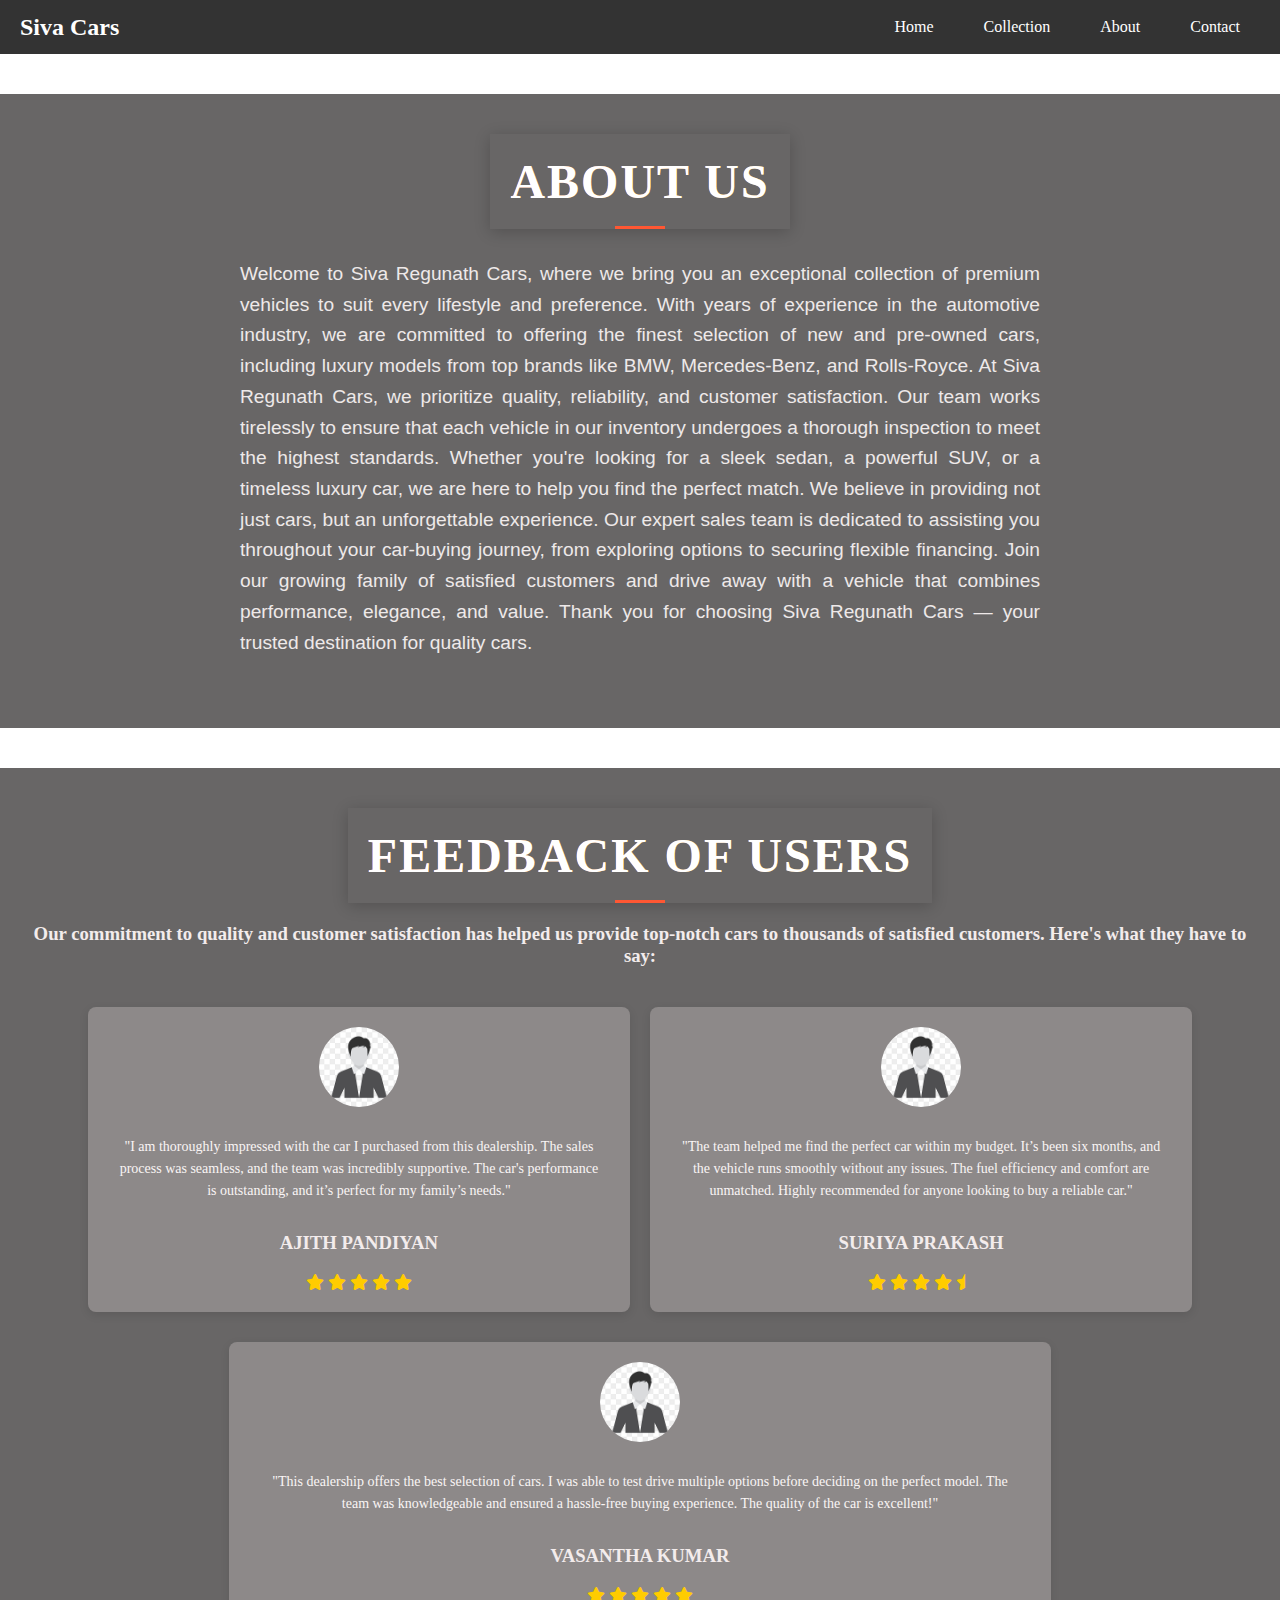
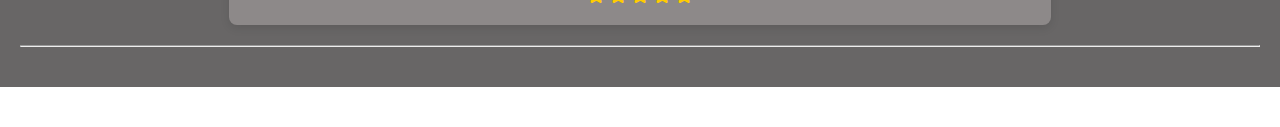
<file: about.html>
<!DOCTYPE html>
<html>
<head>
<meta name="viewport" content="width=device-width,initial-scale=1.0">
<title>Siva</title>
<Link rel="stylesheet"href="style.css"/>
<link rel="stylesheet" href="https://cdnjs.cloudflare.com/ajax/libs/font-awesome/6.1.1/css/all.min.css"/>
</head>
<body>

    <style>
        /* Navbar Styles */
        .navbar {
            display: flex;
            justify-content: space-between;
            align-items: center;
            padding: 10px 20px;
            background-color: #333;
            color: white;
        }
        .navbar a {
            color: white;
            text-decoration: none;
            padding: 8px 15px;
            margin: 0 5px;
            border-radius: 5px;
            transition: background-color 0.3s;
        }
        .navbar a:hover {
            background-color: #555;
        }
        .navbar .logo {
            font-size: 24px;
            font-weight: bold;
        }
        .navbar-links {
            display: flex;
            gap: 10px;
        }
        /* Responsive for small screens */
        @media (max-width: 768px) {
            .navbar-links {
                flex-direction: column;
                align-items: center;
            }
        }
      </style>

    
  
    <!-- Navbar -->
<div class="navbar">
    <div class="logo">Siva Cars</div>
    <div class="navbar-links">
        <a href="home.html">Home</a>
        <a href="collection.html">Collection</a>
        <a href="about.html">About</a>
        <a href="contact.html">Contact</a>
    </div>
</div>
    


   <section class="about-us">
    <h1 class="about-us-header">About Us</h1>
    
    <p class="about-us-text">
        Welcome to Siva Regunath Cars, where we bring you an exceptional collection of premium vehicles to suit every lifestyle and preference. With years of experience in the automotive industry, we are committed to offering the finest selection of new and pre-owned cars, including luxury models from top brands like BMW, Mercedes-Benz, and Rolls-Royce.
        
        At Siva Regunath Cars, we prioritize quality, reliability, and customer satisfaction. Our team works tirelessly to ensure that each vehicle in our inventory undergoes a thorough inspection to meet the highest standards. Whether you're looking for a sleek sedan, a powerful SUV, or a timeless luxury car, we are here to help you find the perfect match.
        
        We believe in providing not just cars, but an unforgettable experience. Our expert sales team is dedicated to assisting you throughout your car-buying journey, from exploring options to securing flexible financing.
        
        Join our growing family of satisfied customers and drive away with a vehicle that combines performance, elegance, and value.
        
        Thank you for choosing Siva Regunath Cars — your trusted destination for quality cars.
    </p>
</section>


<section class="feedback">
    <h1 class="feedback-header">FEEDBACK OF USERS</h1>
    <br>
    <h3>Our commitment to quality and customer satisfaction has helped us provide top-notch cars to thousands of satisfied customers. Here's what they have to say:</h3>
    <div class="row">
        <!-- Feedback 1 -->
        <div class="feedback-col">
            <img src="images/men.jpg" alt="Kanwal Singh">
            <div>
                <p>"I am thoroughly impressed with the car I purchased from this dealership. The sales process was seamless, and the team was incredibly supportive. The car's performance is outstanding, and it’s perfect for my family’s needs."</p>
                <h3>AJITH PANDIYAN</h3>
                <div class="stars">
                    <i class="fa-solid fa-star"></i>
                    <i class="fa-solid fa-star"></i>
                    <i class="fa-solid fa-star"></i>
                    <i class="fa-solid fa-star"></i>
                    <i class="fa-solid fa-star"></i>
                </div>
            </div>
        </div>

        <!-- Feedback 2 -->
        <div class="feedback-col">
            <img src="images/men.jpg" alt="Rahibai Soma Popere">
            <div>
                <p>"The team helped me find the perfect car within my budget. It’s been six months, and the vehicle runs smoothly without any issues. The fuel efficiency and comfort are unmatched. Highly recommended for anyone looking to buy a reliable car."</p>
                <h3>SURIYA PRAKASH</h3>
                <div class="stars">
                    <i class="fa-solid fa-star"></i>
                    <i class="fa-solid fa-star"></i>
                    <i class="fa-solid fa-star"></i>
                    <i class="fa-solid fa-star"></i>
                    <i class="fa-solid fa-star-half"></i>
                </div>
            </div>
        </div>
    </div>

    <!-- Feedback 3 (Centered) -->
    <div class="row">
        <div class="feedback-col center">
            <img src="images/men.jpg" alt="Humkumchand Patidar">
            <div>
                <p>"This dealership offers the best selection of cars. I was able to test drive multiple options before deciding on the perfect model. The team was knowledgeable and ensured a hassle-free buying experience. The quality of the car is excellent!"</p>
                <h3>VASANTHA KUMAR</h3>
                <div class="stars">
                    <i class="fa-solid fa-star"></i>
                    <i class="fa-solid fa-star"></i>
                    <i class="fa-solid fa-star"></i>
                    <i class="fa-solid fa-star"></i>
                    <i class="fa-solid fa-star"></i>
                </div>
            </div>
        </div>
    </div>
    <hr>
</section>
</file>
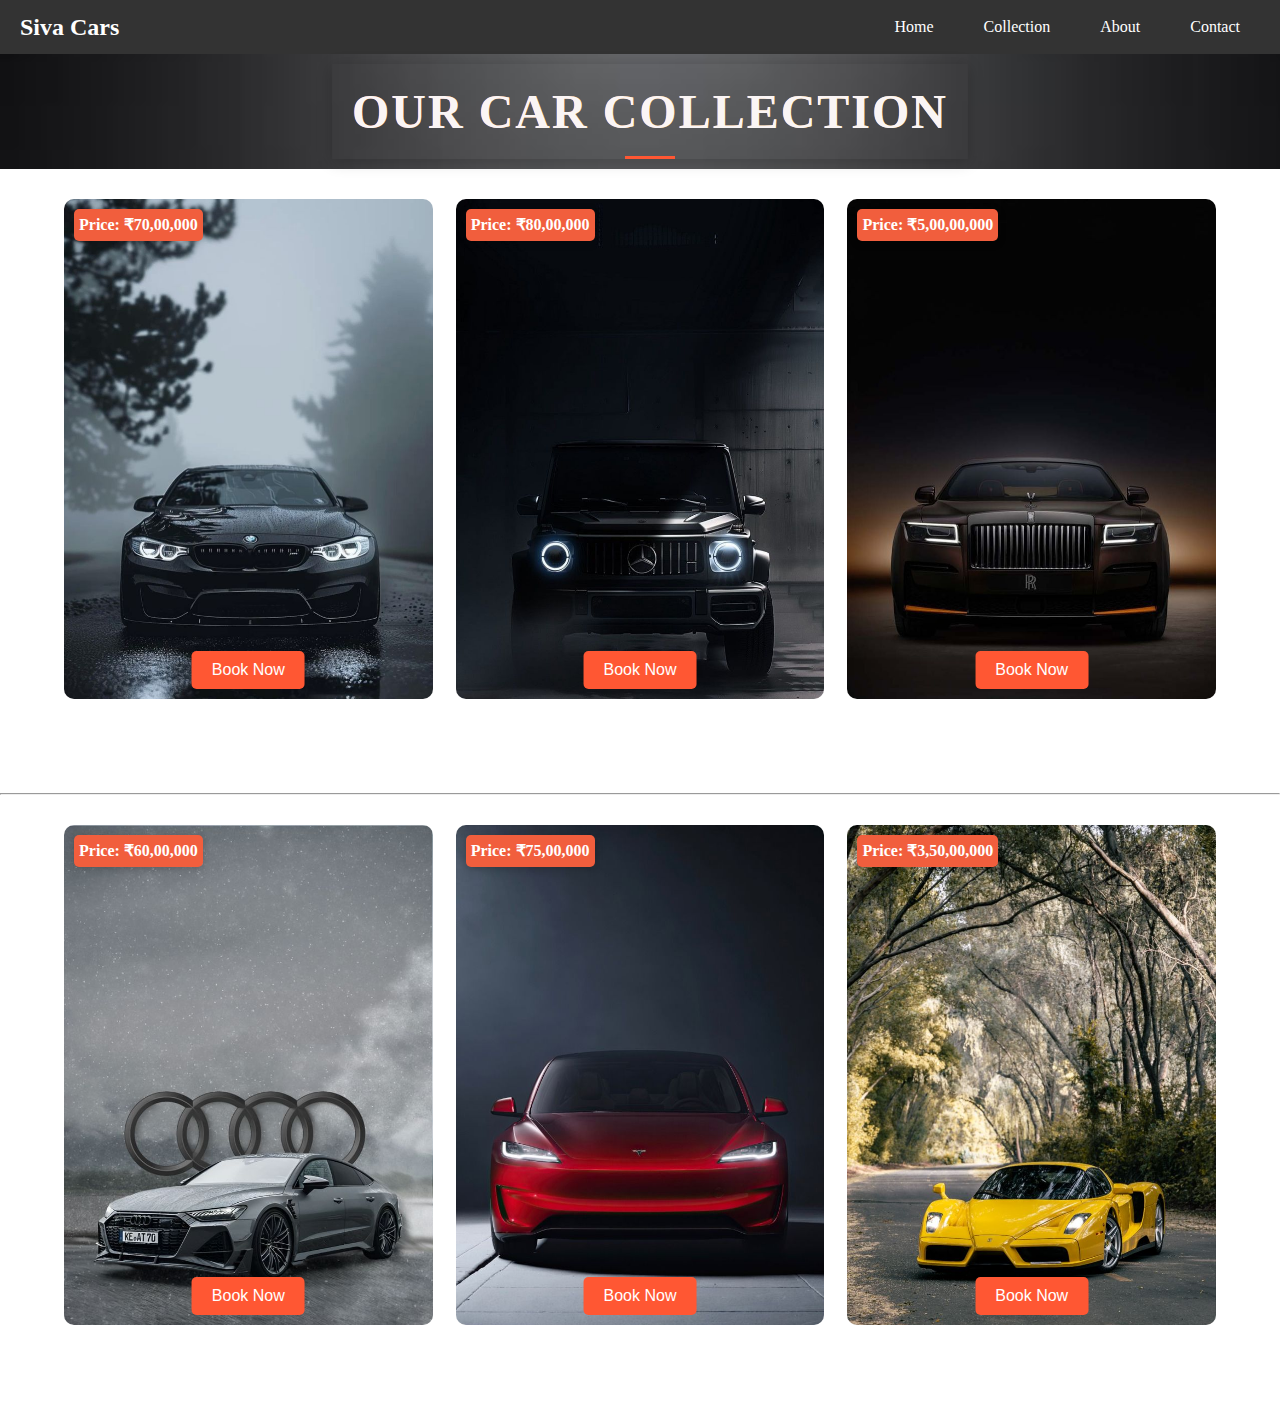
<file: collection.html>
<!DOCTYPE html>
<html>
<head>
<meta name="viewport" content="width=device-width,initial-scale=1.0">
<title>Siva</title>
<Link rel="stylesheet"href="style.css"/>
<link rel="stylesheet" href="https://cdnjs.cloudflare.com/ajax/libs/font-awesome/6.1.1/css/all.min.css"/>
</head>
<body>

  <style>
    /* Navbar Styles */
    .navbar {
        display: flex;
        justify-content: space-between;
        align-items: center;
        padding: 10px 20px;
        background-color: #333;
        color: white;
    }
    .navbar a {
        color: white;
        text-decoration: none;
        padding: 8px 15px;
        margin: 0 5px;
        border-radius: 5px;
        transition: background-color 0.3s;
    }
    .navbar a:hover {
        background-color: #555;
    }
    .navbar .logo {
        font-size: 24px;
        font-weight: bold;
    }
    .navbar-links {
        display: flex;
        gap: 10px;
    }
    /* Responsive for small screens */
    @media (max-width: 768px) {
        .navbar-links {
            flex-direction: column;
            align-items: center;
        }
    }
  </style>



<!-- Navbar -->
<div class="navbar">
<div class="logo">Siva Cars</div>
<div class="navbar-links">
    <a href="home.html">Home</a>
    <a href="collection.html">Collection</a>
    <a href="about.html">About</a>
    <a href="contact.html">Contact</a>
</div>
</div>

  


  <section class="collection">
    <h1 class="collection-header">OUR CAR COLLECTION</h1>
    <!-- Your existing collection content goes here -->
  </section>
  
    
  <div class="row">
    <div class="collection-col">
      <img src="images/1.jpg" alt="BMW">
      <p class="price-tag"><b>Price: ₹70,00,000</b></p>
      <!-- Link to booking.html page -->
      <a href="booking.html">
        <button class="booking-btn">Book Now</button>
      </a>
      <div class="layer">
        <h3><b>BMW</b> <br> 
          Experience the ultimate driving pleasure with our sleek and high-performance BMW models. From dynamic sedans to powerful SUVs, BMW delivers precision engineering and luxury in every drive.
        </h3>
      </div>
    </div>
  
    <div class="collection-col">
      <img src="images/2.jpg" alt="Mercedes-Benz">
      <p class="price-tag"><b>Price: ₹80,00,000</b></p>
      <!-- Link to booking.html page -->
      <a href="booking.html">
        <button class="booking-btn">Book Now</button>
      </a>
      <div class="layer">
        <h3><b>Benz</b><br>
          Luxury, innovation, and style come together in our Mercedes-Benz collection. Whether you're seeking elegance in a sedan or power in an SUV, each Benz vehicle promises unmatched comfort and cutting-edge technology.
        </h3>
      </div>
    </div>
  
    <div class="collection-col">
      <img src="images/4.jpg" alt="Rolls-Royce">
      <p class="price-tag"><b>Price: ₹5,00,00,000</b></p>
      <!-- Link to booking.html page -->
      <a href="booking.html">
        <button class="booking-btn">Book Now</button>
      </a>
      <div class="layer">
        <h3><b>Rolls-Royce</b> <br>
          Indulge in unparalleled opulence with our Rolls-Royce collection. These exquisite vehicles offer superior craftsmanship, luxury, and performance, creating an experience like no other on the road.
        </h3>
      </div>
    </div>
  </div>
  
  <hr>
  
  <!-- Second Row -->
  <div class="row">
    <div class="collection-col">
      <img src="images/5.jpg" alt="Audi">
      <p class="price-tag"><b>Price: ₹60,00,000</b></p>
      <!-- Link to booking.html page -->
      <a href="booking.html">
        <button class="booking-btn">Book Now</button>
      </a>
      <div class="layer">
        <h3><b>Audi</b> <br>
          Redefine sophistication and performance with our Audi range. From sporty coupes to luxurious sedans, Audi combines cutting-edge technology with exceptional design.
        </h3>
      </div>
    </div>
  
    <div class="collection-col">
      <img src="images/7.jpg" alt="Tesla">
      <p class="price-tag"><b>Price: ₹75,00,000</b></p>
      <!-- Link to booking.html page -->
      <a href="booking.html">
        <button class="booking-btn">Book Now</button>
      </a>
      <div class="layer">
        <h3><b>Tesla</b> <br>
          Embrace the future of driving with our Tesla collection. Featuring fully electric vehicles with autonomous capabilities, Tesla delivers innovation, sustainability, and thrilling performance.
        </h3>
      </div>
    </div>
  
    <div class="collection-col">
      <img src="images/9.jpg" alt="Ferrari">
      <p class="price-tag"><b>Price: ₹3,50,00,000</b></p>
      <!-- Link to booking.html page -->
      <a href="booking.html">
        <button class="booking-btn">Book Now</button>
      </a>
      <div class="layer">
        <h3><b>Ferrari</b> <br>
          Discover the essence of speed and style with our Ferrari lineup. Designed for the true enthusiast, Ferrari cars offer exhilarating performance and iconic Italian craftsmanship.
        </h3>
      </div>
    </div>
  </div>
</file>
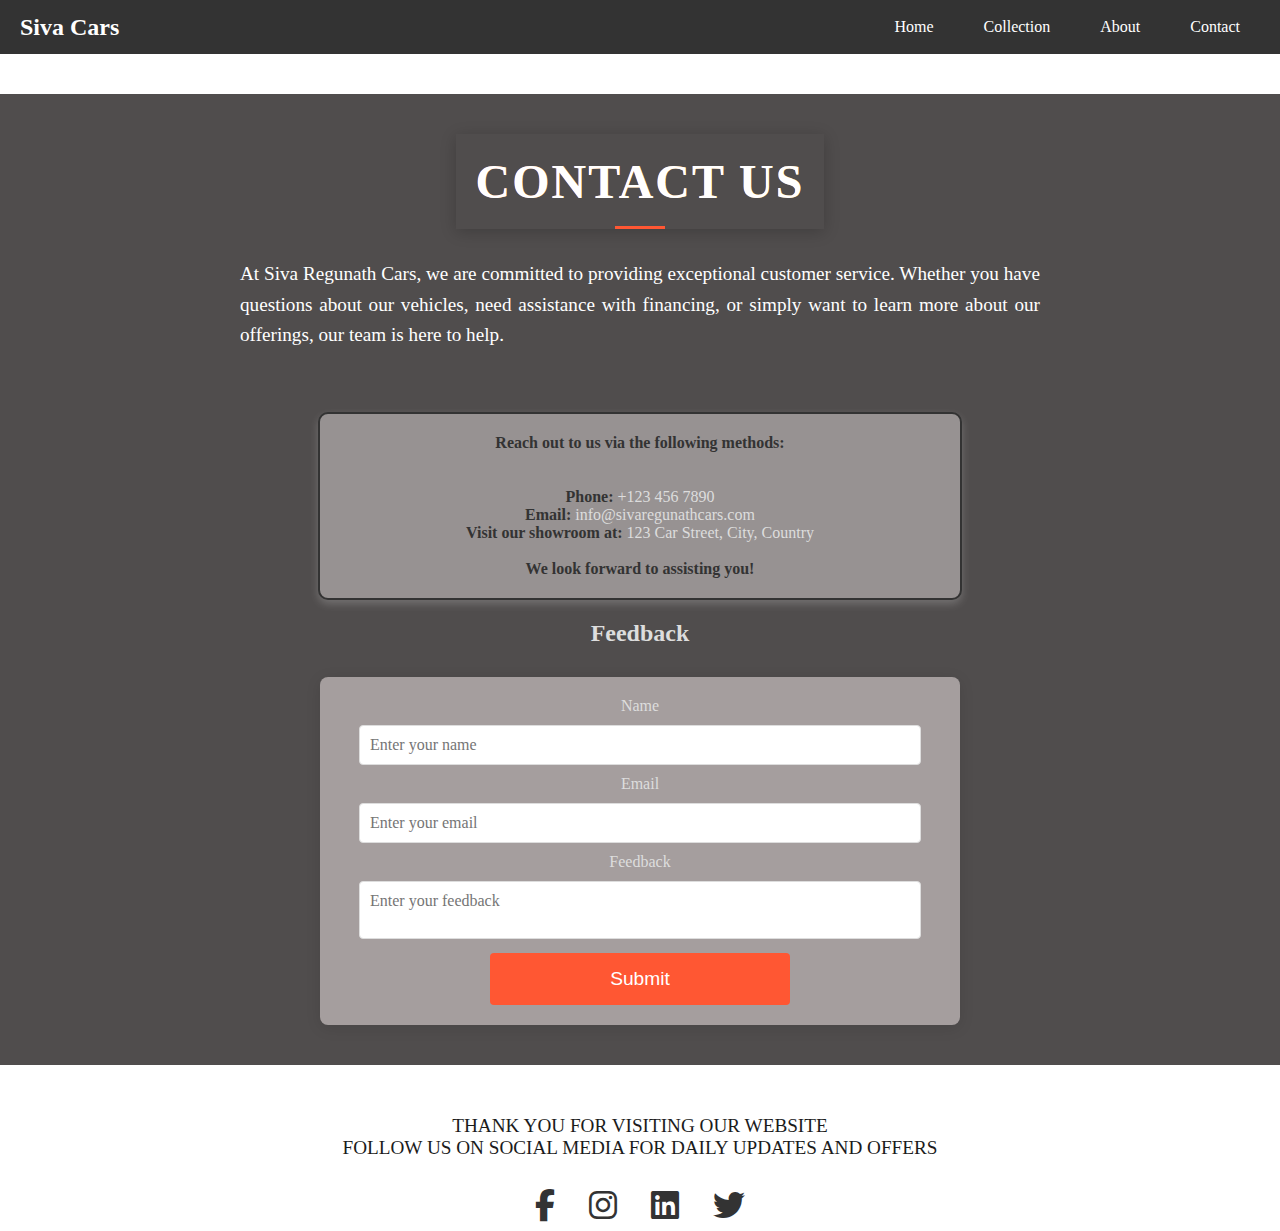
<file: contact.html>
<!DOCTYPE html>
<html>
<head>
<meta name="viewport" content="width=device-width,initial-scale=1.0">
<title>Siva</title>
<Link rel="stylesheet"href="style.css"/>
<link rel="stylesheet" href="https://cdnjs.cloudflare.com/ajax/libs/font-awesome/6.1.1/css/all.min.css"/>
</head>
<body>

  <style>
    /* Navbar Styles */
    .navbar {
        display: flex;
        justify-content: space-between;
        align-items: center;
        padding: 10px 20px;
        background-color: #333;
        color: white;
    }
    .navbar a {
        color: white;
        text-decoration: none;
        padding: 8px 15px;
        margin: 0 5px;
        border-radius: 5px;
        transition: background-color 0.3s;
    }
    .navbar a:hover {
        background-color: #555;
    }
    .navbar .logo {
        font-size: 24px;
        font-weight: bold;
    }
    .navbar-links {
        display: flex;
        gap: 10px;
    }
    /* Responsive for small screens */
    @media (max-width: 768px) {
        .navbar-links {
            flex-direction: column;
            align-items: center;
        }
    }
  </style>



<!-- Navbar -->
<div class="navbar">
<div class="logo">Siva Cars</div>
<div class="navbar-links">
    <a href="home.html">Home</a>
    <a href="collection.html">Collection</a>
    <a href="about.html">About</a>
    <a href="contact.html">Contact</a>
</div>
</div>


    <div class="contact-us">
      <h1 class="contact-us-header">Contact Us</h1>
      <p class="contact-us-text" style="color: white;">
        At Siva Regunath Cars, we are committed to providing exceptional customer service. Whether you have questions about our vehicles, need assistance with financing, or simply want to learn more about our offerings, our team is here to help.
        <br><br>
        <!DOCTYPE html>
<html>
<head>
<meta name="viewport" content="width=device-width, initial-scale=1.0">
<title>Contact Us</title>
<style>
  /* Box Styling */
  .contact-box {
      border: 2px solid #333; /* Border around the box */
      border-radius: 10px; /* Rounded corners */
      padding: 20px; /* Inner spacing */
      background-color: #979292; /* Light background color */
      box-shadow: 0 4px 8px rgba(255, 253, 253, 0.2); /* Subtle shadow for depth */
      max-width: 600px; /* Maximum width for the box */
      margin: 20px auto; /* Center the box on the page */
      text-align: center; /* Center-align the text */
      font-family: 'Times New Roman', Times, serif; /* Font styling */
  }
  .contact-box b {
      color: #333; /* Make bold text darker */
  }
</style>
</head>
<body>

<!-- Contact Box Section -->
<div class="contact-box">
    <center><b>Reach out to us via the following methods:</b></center>
    <br><br>
    <b>Phone:</b> +123 456 7890
    <br>
    <b>Email:</b> info@sivaregunathcars.com
    <br>
    <b>Visit our showroom at:</b> 123 Car Street, City, Country
    <br><br>
    <b>We look forward to assisting you!</b>
</div>

</body>
</html>



      <!-- Feedback Form -->
      <h2> Feedback</h2>
  <form class="feedback-form">
    

    <label for="name">Name</label>
    <input type="text" id="name" name="name" placeholder="Enter your name" required>
    
    <label for="email">Email</label>
    <input type="email" id="email" name="email" placeholder="Enter your email" required>
    
    <label for="feedback">Feedback</label>
    <textarea id="feedback" name="feedback" placeholder="Enter your feedback" required></textarea>
    
    <button type="submit" class="submit-btn">Submit</button>
  </form>
</div>
      
      <!-- Thank You Message & Social Media Icons -->
      <p class="thank-you-message">THANK YOU FOR VISITING OUR WEBSITE<br>FOLLOW US ON SOCIAL MEDIA FOR DAILY UPDATES AND OFFERS</p>
      
      <div class="social-media-icons">
        <i class="fa-brands fa-facebook-f"></i>
        <i class="fa-brands fa-instagram"></i>
        <i class="fa-brands fa-linkedin"></i>
        <i class="fa-brands fa-twitter"></i>
      </div>
    </div>
</file>
<file: style.css>
*{
  padding:0;
  margin:0;
  }
  .header{
  min-height:100vh;
  width:100%;
  background-image:linear-gradient(rgba(4,9,30,0.7),rgba(4,9,30,0.7)),url(images/1080P\ Car\ Wallpaper\ HD\ Free\ Download.jpg);
  background-size:cover;
  
  position:relative;
  }
  nav{
  display:flex;
  padding:2% 6%;
  justify-content:space-between;
  align-items:center;
  }
  nav img{
  width:150px;
  
  }

  .nav-links{
      text-align:right;
      top: 1;
      flex:1;
  
  
  }
  .nav-links ul li{
  list-style:none;
  padding:8px 12px;
  display:inline-block;
  position:relative;
}
.nav-links ul li a{
text-decoration:none;
color:white;
font-size:20px;
}
.nav-links ul li::after{
content:'';
width:0%;
height:2px;

background:red;
display:block;
margin:auto;
transition:0.5s;
margin:auto;



}
.nav-links ul li:hover::after{
width:100%;
}
.text-box{
  width:100%;
  color:white;
  position:absolute;
  left:50%;
  top:50%;
  
  transform:translate(-50%,-50%);
  text-align:center;
  
  }
  .text-box h1{
  font-size:62px;
  }
  .text-box p{
  font-size:15px;
  color:white;
  margin:10px 0 40px ;
  
  }
  .her0-btn{
  border:solid 1px white;
  color:white;
  background-color:transparent;
text-decoration:none;
padding:10px 10px;
text-align:center;
cursor:pointer;
position:relative;
}
.her0-btn:hover{
background-color:red;
border:1px solid red;
transition:1s;

}
nav .fa{
display:none;
}
@media(max-width:700px){
.text-box h1{
font-size:20px;
}
.nav-links ul li{
display:block;
}
.nav-links{
position:absolute;
background:grey;
height:100vh;
width:200px;
top:0;
right:0;
text-align:left;
z-index:2;
transition:1s;

}
nav .fa{
  display:block;
  color:white;
  font-size:22px;
  cursor:pointer;
  margin:10px;
  }
  .nav-links ul{
  padding:30px;
  }
  
    }
   
   
   
    .course{
   width:80%;
   text-align:center;
   margin:auto;
   padding-top:100px;
  }
  h1{
 font-size:36px;
  font-weight:600;
  }
  p{
color:grad;
  font-size:14px;
  font-weight:300;
  line-height:22px;
   padding:10px;
  }
  .row{
 margin:5%;
 display:flex;
 justify-content:space-between;
 
  }
  .course-col{
  flex-basis:31%;
 background:tomato;
 border-radius:10px;
 margin-bottom:5%;
 padding:20px 12px;
   box-sizing:border-box;
 transition:0.5s;

  }
 h3{
text-align:center;
font-weight:600;
margin:10px 0;
 }
.course-col:hover{
box-shadow: 0 0 20px 0px rgba(0,0,0,0.2);
}
  @media(max-width:700px){
 .row{
 flex-direction:column;
 }
  }
.collection{

text-align:center;
width:100%;
margin:auto;
padding-top:50px;
padding: 10px;
background-image: url(./images/bc2.jpg);
background-size:cover;
background-position:center;
position:relative;
    
}
.collection h1,p {
  color: #faf5f5;
}
 .collection-col{
flex-basis:32%;
border-radius:10px;
margin-bottom:30px;
height: 500px;
position:relative;
overflow:hidden;
 }
 .collection-col h3{
  font-size: medium;
  text-align: center;
 }
 
   .collection-col img{
    width:100%;
display:block;
   }
   .layer{
  background:transparent;
  height:100%;
  width:100%;
  position:absolute;
  top:0;
  left:0;
  transition:0.5s;
   }
   .layer:hover{
   background:rgba(240, 235, 235, 0.7);
 
   }
      .layer h3{
 width:100%;
 font-weight:500;
 color:#0c0c0c;
 font-size:26px;
 bottom:10%;
 left:50%;
 top: 5%;
 transform:translatex(-50%);
 position:absolute;
 opacity:0;
 transition:0.5s;
 }
  .layer:hover h3{
  bottom:49%;
  opacity:1;
  }

  
 
/* Form Styles */
form {
max-width: 600px;
margin: 0 auto;
background-color: #f3ecec;
padding: 20px;
border-radius: 8px;
box-shadow: 0 4px 8px rgba(0, 0, 0, 0.1);
}

.form-group {
margin-bottom: 20px;
}

.form-group label {
font-size: 1.2em;
color: #333;
display: block;
margin-bottom: 8px;
}

.form-group input,
.form-group textarea {
width: 90%;
padding: 12px;
font-size: 1em;
border: 1px solid #ccc;
border-radius: 4px;
background-color: #f9f9f9;
}

.form-group textarea {
resize: vertical;
}

/* Submit Button Style */
button.her0-btn {
background-color: #007BFF;
color: #fff;
padding: 10px 20px;
font-size: 1.1em;
border: none;
border-radius: 10px;
cursor: pointer;
transition: background-color 0.3s ease;
}

button.her0-btn:hover {
background-color: #0056b3;
}

button.her0-btn:focus {
outline: none;
}

    .cta h1{
color:white;
margin-bottom:40px;
padding:0px;
}



  @media(max-width:700px){
 .cta h1{
   font-size:24px;
 }
  }
  .footer{
 width:100%;
 text-align:center;
 padding:30px 0;
 background-color: #837e7e;
 margin-top: auto;
  }
  .footer p{
    color: rgb(241, 236, 236);
    
  }
    .footer h2{
      color: beige;
margin-bottom:15px;
margin-top:px;


}
.icons .fa-brands{
color:rgb(248, 243, 243);
margin:0 10px;
cursor:pointer;
padding:18px 0;
}

.icons.fa-brands :hover{
  color:white
  }


/* General Animations */
@keyframes fadeIn {
  from {
    opacity: 0;
    transform: translateY(20px);
  }
  to {
    opacity: 1;
    transform: translateY(0);
  }
}

@keyframes zoomIn {
  from {
    transform: scale(0.8);
    opacity: 0;
  }
  to {
    transform: scale(1);
    opacity: 1;
  }
}

body {
  font-family: 'Times New Roman', Times, serif;
  animation: fadeIn 1s ease-in-out;
}

.nav-links ul li a:hover {
  color: #ff5733;
  transition: color 0.3s ease;
}
.row{
  margin-top: 30px;
}
.collection-col img {
  transition: transform 0.5s ease, box-shadow 0.3s ease;
}

.collection-col img:hover {
  transform: scale(1.1);
  box-shadow: 0 10px 20px rgba(0, 0, 0, 0.2);
}



.icons i {
  margin: 0 10px;
  font-size: 20px;
  color: #333;
  transition: transform 0.3s ease, color 0.3s ease;
}

.icons i:hover {
  transform: rotate(360deg);
  color: #007bff;
}

.her0-btn {
  background: linear-gradient(45deg, #ff5733, #ff8d1a);
  border: none;
  color: #fff;
  padding: 10px 20px;
  cursor: pointer;
  transition: background0.3s ease;
}

.her0-btn:hover {
  background: linear-gradient(45deg, #ff8d1a, #ff5733);
}

/* Collection Header Styles */
.collection-header {
  font-size: 3rem;
  font-weight: 700;
  text-align: center;
  color: #fff;
  background: linear-gradient(135deg, #ff5733, #ff8d1a, #f2c14e);
  -webkit-background-clip: text;  /* Clip gradient to the text */
  background-clip: text;
  padding: 20px;
  position: relative;
  display: inline-block;
  text-transform: uppercase;
  letter-spacing: 2px;
  animation: slideIn 1s ease-out;
  box-shadow: 0 3px 15px rgba(0, 0, 0, 0.2);
}

.collection-header::after {
  content: '';
  position: absolute;
  bottom: 0;
  left: 50%;
  transform: translateX(-50%);
  width: 50px;
  height: 3px;
  background: #ff5733;
  animation: underlineAnimation 1s ease-out;
}

@keyframes slideIn {
  0% {
    transform: translateY(-50px);
    opacity: 0;
  }
  100% {
    transform: translateY(0);
    opacity: 1;
  }
}

@keyframes underlineAnimation {
  0% {
    width: 0;
  }
  100% {
    width: 50px;
  }
}
/* Image Container Styling */
.image-container {
  position: relative;
  width: 100%;
  display: inline-block;
  overflow: hidden;
}

.image-container img {
  width: 100%;
  height: auto;
  display: block;
}

/* Price Tag Styling */
.price-tag {
  position: absolute;
  top: 10px; /* Adjust the spacing from the top of the image */
  left: 10px; /* Adjust the spacing from the right side of the image */
  background-color: #f15e3d;
  color: #fff;
  font-size: 1rem;
  font-weight: bold;
  padding: 5px 5px;
  border-radius: 5px;
  z-index: 2;
  box-shadow: 0 2px 8px rgba(0, 0, 0, 0.2);
}

/* Booking Button Styling */
.booking-btn {
  position: absolute;
  bottom: 10px; /* Adjust the spacing from the bottom of the image */
  left: 50%;
  transform: translateX(-50%);
  padding: 10px 20px;
  font-size: 1rem;
  color: #fff;
  background-color: #ff5733;
  border: none;
  border-radius: 5px;
  cursor: pointer;
  transition: all 0.3s ease;
  z-index: 2;
}

.booking-btn:hover {
  background-color: #ff8d1a;
  transform: translateX(-50%) scale(1.1);
}




/* Common Section Header Style */
.section-header {
  font-size: 2.5rem;
  font-weight: 700;
  text-align: center;
  color: #fff;
  background: linear-gradient(135deg, #ff5733, #ff8d1a, #f2c14e);
  -webkit-background-clip: text;
  background-clip: text;
  padding: 20px;
  display: inline-block;
  text-transform: uppercase;
  letter-spacing: 2px;
  animation: slideIn 1s ease-out;
  box-shadow: 0 3px 15px rgba(0, 0, 0, 0.2);
}

.section-header::after {
  content: '';
  position: absolute;
  bottom: 0;
  left: 50%;
  transform: translateX(-50%);
  width: 50px;
  height: 3px;
  background: #ff5733;
  animation: underlineAnimation 1s ease-out;
}

/* About Us Section */
.about-us {
  background: #f4f4f4;
  padding: 40px 20px;
  text-align: center;
  margin: 40px 0;
}

.about-us p {
  font-size: 1.2rem;
  line-height: 1.6;
  color: #eee9e9;
  max-width: 800px;
  margin: 20px auto;
  font-family: 'Arial', sans-serif;
  text-align: justify;
}

/* Feedback Section */
/* Feedback Section Header Style */

.feedback-header {
  font-size: 3rem;
  font-weight: 700;
  text-align: center;
  color: #fff;
  background: linear-gradient(135deg, #ff5733, #ff8d1a, #f2c14e); /* Gradient color for header */
  -webkit-background-clip: text;  /* Clip gradient to the text */
  background-clip: text;
  padding: 20px;
  position: relative;
  display: inline-block;
  text-transform: uppercase;
  letter-spacing: 2px;
  animation: slideIn 1s ease-out; /* Animation for sliding in */
  box-shadow: 0 3px 15px rgba(0, 0, 0, 0.2); /* Shadow for extra effect */
}

/* Underline effect for the header */
.feedback-header::after {
  content: '';
  position: absolute;
  bottom: 0;
  left: 50%;
  transform: translateX(-50%);
  width: 50px;
  height: 3px;
  background: #ff5733; /* Underline color */
  animation: underlineAnimation 1s ease-out; /* Animation for underline */
}

/* Slide-in animation for header */
@keyframes slideIn {
  0% {
    transform: translateY(-50px);
    opacity: 0;
  }
  100% {
    transform: translateY(0);
    opacity: 1;
  }
}

/* Animation for the underline */
@keyframes underlineAnimation {
  0% {
    width: 0;
  }
  100% {
    width: 50px;
  }
}

/* Mobile responsiveness for the feedback header */
@media screen and (max-width: 768px) {
  .feedback-header {
    font-size: 2.5rem;
  }
}



.feedback {
  padding: 40px 20px;
  background-color: #686666;
  margin: 40px 0;
  text-align: center;
}

.feedback h3{
  padding: 10px;
  color: #f3ecec;
}
/* Feedback Section Header */
.feedback-heading {
  font-size: 40px;
  font-weight: bold;
  color: #333;
  text-transform: uppercase;
  position: relative;
  margin-bottom: 20px;
  letter-spacing: 1.5px;
  display: inline-block;
  padding-bottom: 10px;
  border-bottom: 4px solid #ff6347; /* Custom bottom border color */
}

.feedback-heading:before {
  content: "";
  position: absolute;
  bottom: 0;
  left: 0;
  width: 100%;
  height: 4px;
  background: #ff6347; /* Bottom border color */
  transform: scaleX(0);
  transform-origin: bottom right;
  transition: transform 0.25s ease-out;
}

.feedback-heading:hover:before {
  transform: scaleX(1);
  transform-origin: bottom left;
}

/* Row for feedback items */
.feedback .row {
  display: flex;
  justify-content: center;
  gap: 20px;
  margin-bottom: 20px;
}

/* Individual feedback card */
.feedback-col {
  width: 45%;  /* Adjust width to fit two cards on the first row */
  text-align: center;
  background: #8d8989;
  padding: 20px;
  border-radius: 8px;
  box-shadow: 0 3px 10px rgba(0, 0, 0, 0.1);
  transition: transform 0.3s ease, box-shadow 0.3s ease;
}

/* Centered feedback card (for the second row) */
.feedback-col.center {
  width: 70%; /* Center and make the card wider for the second row */
  margin: 0 auto; /* Center it horizontally */
}

/* Hover effect for feedback cards */
.feedback-col:hover {
  transform: translateY(-10px);
  box-shadow: 0 6px 20px rgba(0, 0, 0, 0.2);
}

.feedback-col img {
  width: 80px;
  height: 80px;
  border-radius: 50%;
  margin-bottom: 15px;
}

.feedback-col .stars i {
  color: #ffcc00;
}

/* Mobile responsiveness */
@media screen and (max-width: 768px) {
  /* Stack the feedback cards vertically on small screens */
  .feedback .row {
    flex-direction: column;
    align-items: center;
  }

  .feedback-col {
    width: 80%; /* Increase card width for smaller screens */
  }
}

/* About Us Section */
/* About Us Section Header Style */
.about-us-header {
  font-size: 3rem;
  font-weight: 700;
  text-align: center;
  color: #fff;
  background: linear-gradient(135deg, #ff5733, #ff8d1a, #f2c14e); /* Gradient color for header */
  -webkit-background-clip: text;  /* Clip gradient to the text */
  background-clip: text;
  padding: 20px;
  position: relative;
  display: inline-block;
  text-transform: uppercase;
  letter-spacing: 2px;
  animation: slideIn 1s ease-out; /* Animation for sliding in */
  box-shadow: 0 3px 15px rgba(0, 0, 0, 0.2); /* Shadow for extra effect */
}

/* Underline effect for the header */
.about-us-header::after {
  content: '';
  position: absolute;
  bottom: 0;
  left: 50%;
  transform: translateX(-50%);
  width: 50px;
  height: 3px;
  background: #ff5733; /* Underline color */
  animation: underlineAnimation 1s ease-out; /* Animation for underline */
}

/* Slide-in animation for header */
@keyframes slideIn {
  0% {
    transform: translateY(-50px);
    opacity: 0;
  }
  100% {
    transform: translateY(0);
    opacity: 1;
  }
}

/* Animation for the underline */
@keyframes underlineAnimation {
  0% {
    width: 0;
  }
  100% {
    width: 50px;
  }
}

/* Mobile responsiveness for the About Us header */
@media screen and (max-width: 768px) {
  .about-us-header {
    font-size: 2.5rem;
  }
}

/* About Us Section Container */
.about-us {
  padding: 40px 20px;
  background-color: #686666;
  margin: 40px 0;
  text-align: center;
}

/* About Us Paragraph */
.about-us-text {
  color: black; /* Set the paragraph text color to black */
  font-size: 1.2rem;
  line-height: 1.6;
  max-width: 800px;
  margin: 0 auto; /* Centers the paragraph */
  font-family:'Times New Roman', Times, serif;
  text-align: justify; /* Optional: for better text alignment */
  margin-top: 20px;
}

/* Contact Us Section Header Style */
.contact-us-header {
  font-size: 3rem;
  font-weight: 700;
  text-align: center;
  color: #fff;
  background: linear-gradient(135deg, #ff5733, #ff8d1a, #f2c14e); /* Gradient color for header */
  -webkit-background-clip: text;  /* Clip gradient to the text */
  background-clip: text;
  padding: 20px;
  position: relative;
  display: inline-block;
  text-transform: uppercase;
  letter-spacing: 2px;
  animation: slideIn 1s ease-out; /* Animation for sliding in */
  box-shadow: 0 3px 15px rgba(0, 0, 0, 0.2); /* Shadow for extra effect */
}

/* Underline effect for the header */
.contact-us-header::after {
  content: '';
  position: absolute;
  bottom: 0;
  left: 50%;
  transform: translateX(-50%);
  width: 50px;
  height: 3px;
  background: #ff5733; /* Underline color */
  animation: underlineAnimation 1s ease-out; /* Animation for underline */
}

/* Slide-in animation for header */
@keyframes slideIn {
  0% {
    transform: translateY(-50px);
    opacity: 0;
  }
  100% {
    transform: translateY(0);
    opacity: 1;
  }
}

/* Animation for the underline */
@keyframes underlineAnimation {
  0% {
    width: 0;
  }
  100% {
    width: 50px;
  }
}

/* Mobile responsiveness for the Contact Us header */
@media screen and (max-width: 768px) {
  .contact-us-header {
    font-size: 2.5rem;
  }
}

/* Contact Us Section Container */
.contact-us {
  padding: 40px 20px;
  background-color: #504d4d;
  margin: 40px 0;
  text-align: center;
  font-size: medium;
  color: #ddd;
}

.contact-us-text p{
  color: #ddd;
}

/* Contact Us Paragraph */
.contact-us-text {
  color: black; /* Set the paragraph text color to black */
  font-size: 1.2rem;
  line-height: 1.6;
  max-width: 800px;
  margin: 0 auto; /* Centers the paragraph */
  font-family: 'Times New Roman', Times, serif; /* Change font to Times New Roman */
  text-align: justify; /* Optional: for better text alignment */
  margin-top: 20px;
}

/* Thank You Message */
.thank-you-message {
  font-size: 1.2rem;
  color: #1b1b1b;
  text-align: center;
  margin-top: 30px;
  font-family: 'Times New Roman', Times, serif;
}

/* Social Media Icons */
.social-media-icons {
  text-align: center;
  margin-top: 20px;
  margin-bottom: 10px;
}

.social-media-icons i {
  font-size: 2rem;
  color: #333;
  margin: 0 15px;
  cursor: pointer;
  transition: color 0.3s ease;
}

.social-media-icons i:hover {
  color: #ff5733; /* Change color on hover */
}

/* Contact Us Form */
.feedback-form {
  margin-top: 30px;
  max-width: 600px;
  margin-left: auto;
  margin-right: auto;
  background-color: #a59e9e;
  padding: 20px;
  border-radius: 8px;
  box-shadow: 0 3px 15px rgba(0, 0, 0, 0.1);
}

/* Input Fields & Textarea */
.feedback-form input,
.feedback-form textarea {
  width: 90%;
  padding: 10px;
  margin: 10px 0;
  border: 1px solid #ddd;
  border-radius: 4px;
  font-size: 1rem;
  font-family: 'Times New Roman', Times, serif;
}

.feedback-form textarea {
  height: 1o0px;
  resize: none;
}

/* Submit Button */
.submit-btn {
  width: 50%;
  padding: 15px;
  background-color: #ff5733;
  color: white;
  border: none;
  border-radius: 4px;
  font-size: 1.2rem;
  cursor: pointer;
  transition: background-color 0.3s, transform 0.3s ease;
}

/* Hover Effect & Animation */
.submit-btn:hover {
  background-color: #ff6347;
  transform: translateY(-5px); /* Slight hover animation */
}

.submit-btn:active {
  transform: translateY(2px); /* Button push-down effect when clicked */
}
</file>
